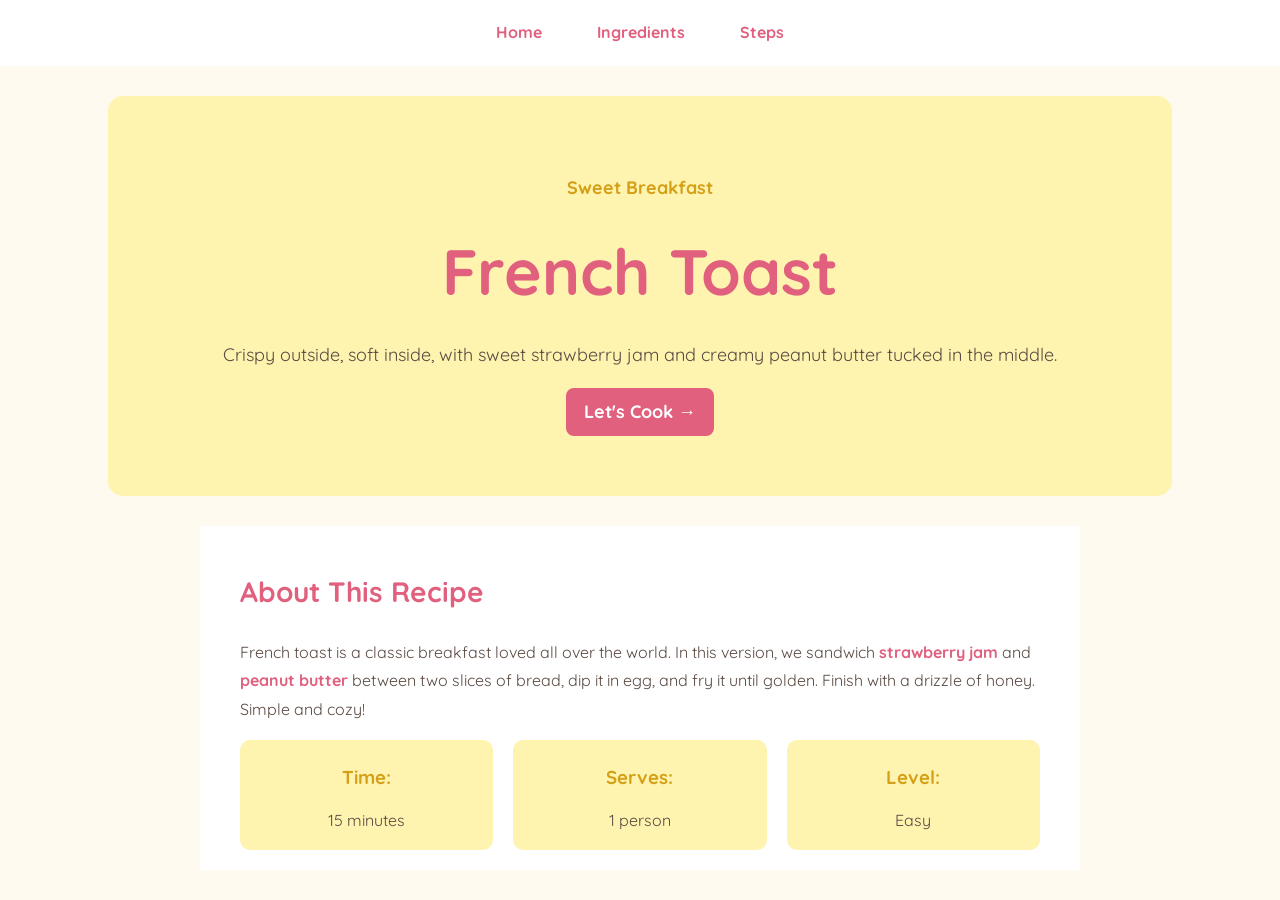
<file: index.html>
<!DOCTYPE html>
<html lang="en">
<head>
    <meta charset="UTF-8">
    <meta name="viewport" content="width=device-width, initial-scale=1.0">
    <title>French Toast Home</title>
    <link rel="stylesheet" href="style.css">
</head>
<body>

    <nav class="nav">
    <a href="index.html">Home</a>
    <a href="ingredients.html">Ingredients</a>
    <a href="steps.html">Steps</a>
</nav>

    <section class="hero">
        <p class="tag">Sweet Breakfast</p>
        <h1>French Toast</h1>
        <p>Crispy outside, soft inside, with sweet strawberry jam and creamy peanut butter tucked in the middle.</p>
        <a href="ingredients.html" class="btn">Let's Cook →</a>
    </section>


    <main class="container">
          <section class="about">
        <h1 class="section-title">About This Recipe</h1>
        <p>
            French toast is a classic breakfast loved all over the world. In this version, we sandwich
            <strong>strawberry jam</strong> and <strong>peanut butter</strong> between two slices of bread,
            dip it in egg, and fry it until golden. Finish with a drizzle of honey. Simple and cozy!
        </p>

        <div class="card-group">
            <div class="card">
                <h2>Time:</h2>
                <p>15 minutes</p>
            </div>
            <div class="card">
                <h2>Serves:</h2>
                <p>1 person</p>
            </div>
            <div class="card">
                <h2>Level:</h2>
                <p>Easy</p>
            </div>
        </div>
        </section>
    </main>


</body>
</html>
</file>
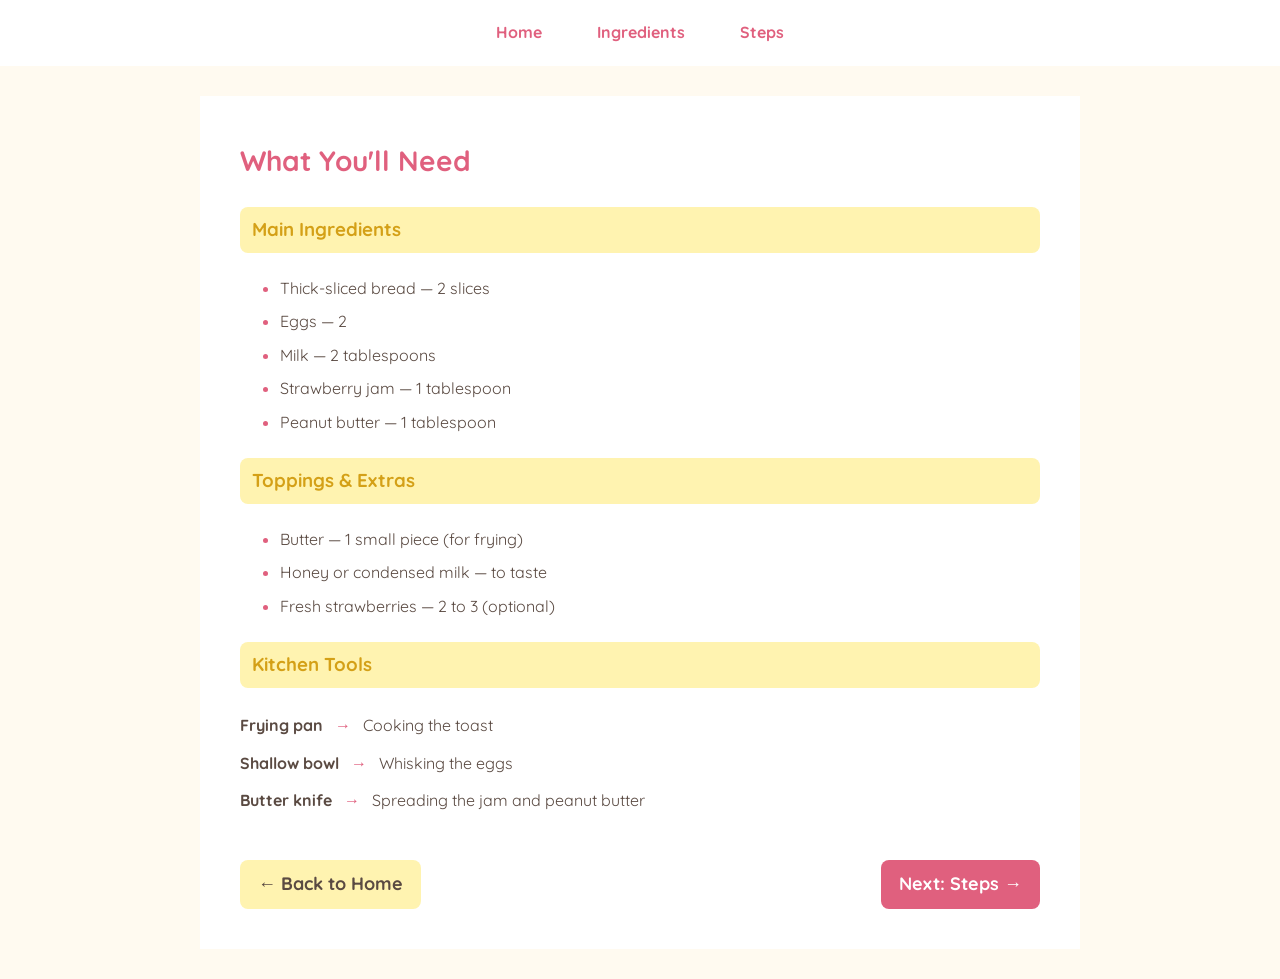
<file: ingredients.html>
<!DOCTYPE html>
<html lang="en">
<head>
    <meta charset="UTF-8">
    <meta name="viewport" content="width=device-width, initial-scale=1.0">
    <title>French Toast Ingredients</title>
    <link rel="stylesheet" href="style.css">
</head>
<body>

    <nav class="nav">
    <a href="index.html">Home</a>
    <a href="ingredients.html">Ingredients</a>
    <a href="steps.html">Steps</a>
</nav>


    <main class="container">
        <h1 class="section-title">What You'll Need</h1>

        <section>
        <h2>Main Ingredients</h2>
        <ul class="list">
            <li>Thick-sliced bread — 2 slices</li>
            <li>Eggs — 2</li>
            <li>Milk — 2 tablespoons</li>
            <li>Strawberry jam — 1 tablespoon</li>
            <li>Peanut butter — 1 tablespoon</li>
        </ul>

        </section>

        <section>
        <h2>Toppings &amp; Extras</h2>
        <ul class="list">
            <li>Butter — 1 small piece (for frying)</li>
            <li>Honey or condensed milk — to taste</li>
            <li>Fresh strawberries — 2 to 3 (optional)</li>
        </ul>
        </section>

      <section>
        <h2>Kitchen Tools</h2>
        <ul class="tools">
            <li><span class="tool">Frying pan</span> <span class="arrow">→</span> Cooking the toast</li>
            <li><span class="tool">Shallow bowl</span> <span class="arrow">→</span> Whisking the eggs</li>
            <li><span class="tool">Butter knife</span> <span class="arrow">→</span> Spreading the jam and peanut butter</li>
        </ul>
        </section>

        <div class="page-nav">
            <a href="index.html" class="btn btn-light">← Back to Home</a>
            <a href="steps.html" class="btn">Next: Steps →</a>
        </div>
    </main>


</body>
</html>
</file>
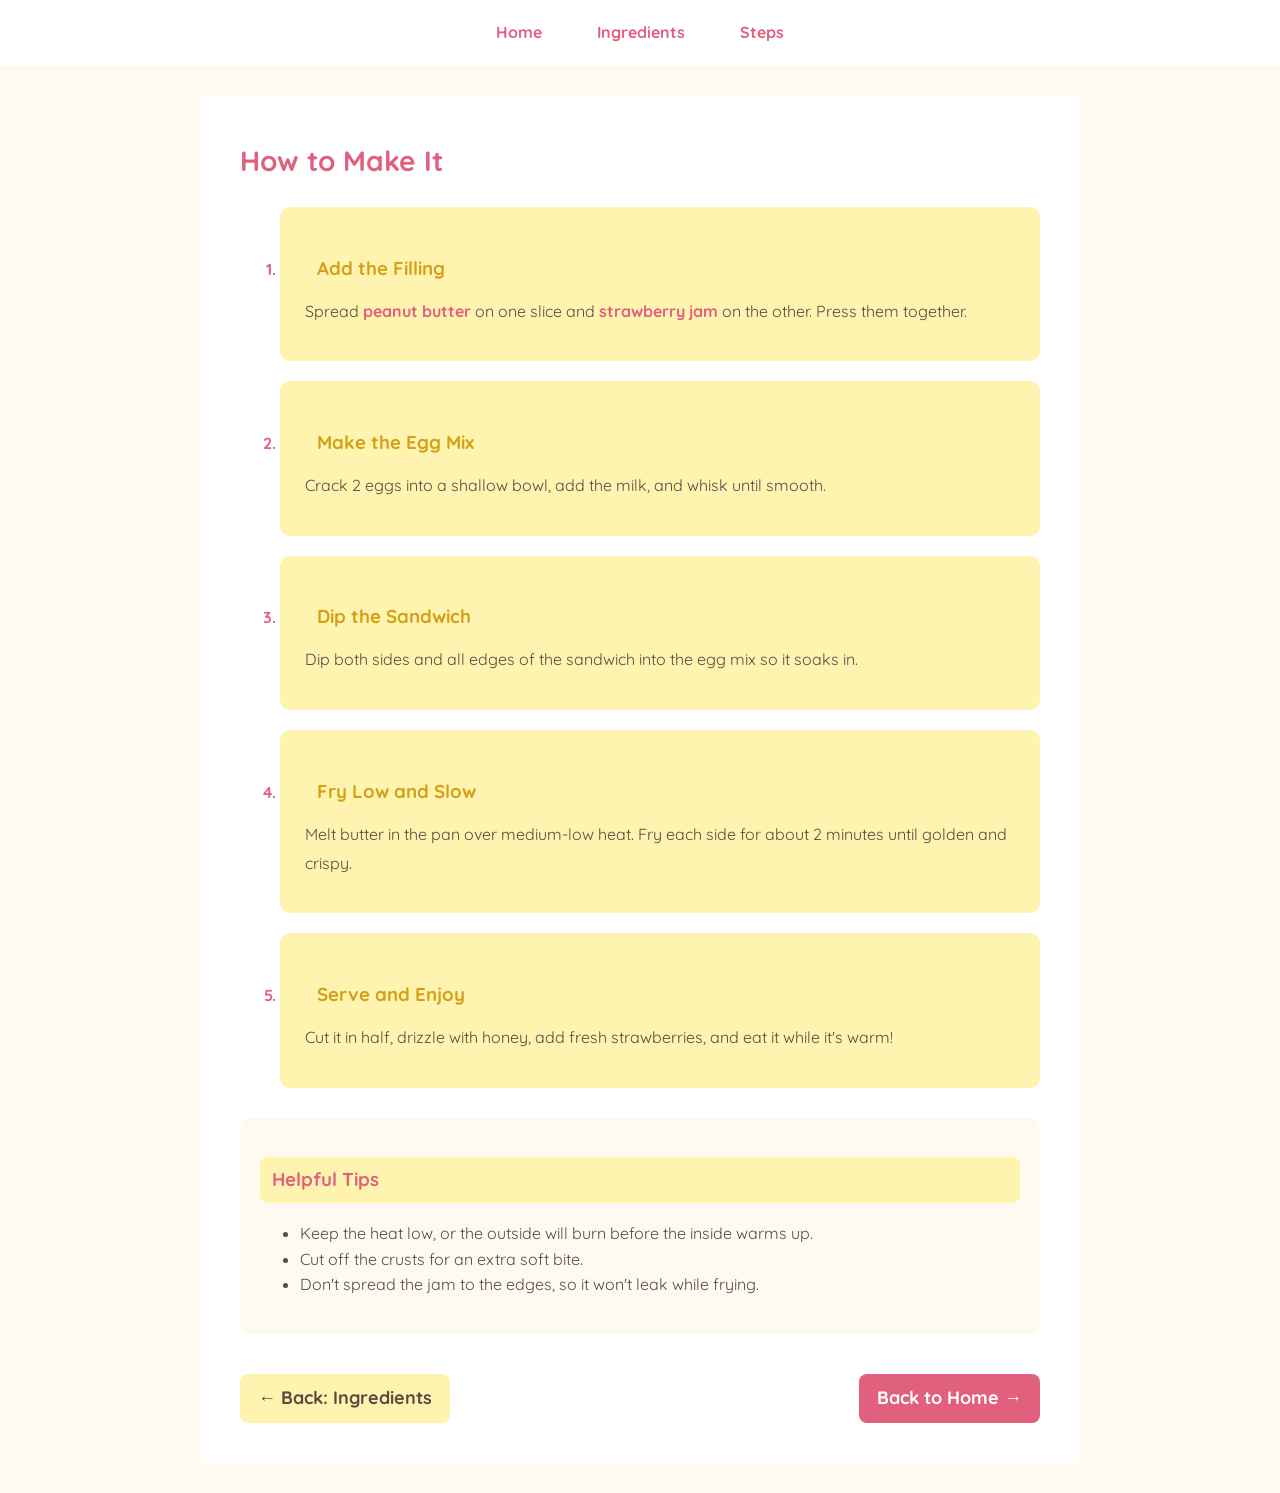
<file: steps.html>
<!DOCTYPE html>
<html lang="en">
<head>
    <meta charset="UTF-8">
    <meta name="viewport" content="width=device-width, initial-scale=1.0">
    <title>French Toast Steps</title>
    <link rel="stylesheet" href="style.css">
</head>
<body>

    <nav class="nav">
    <a href="index.html">Home</a>
    <a href="ingredients.html">Ingredients</a>
    <a href="steps.html">Steps</a>
</nav>


    <main class="container">
        <h1 class="section-title">How to Make It</h1>


        <ol class="steps">
            <li>
                <section class="step-content">
                <h2>Add the Filling</h2>
                <p>Spread <strong>peanut butter</strong> on one slice and <strong>strawberry jam</strong> on the other. Press them together.</p>
            </section>
            </li>
            <li>
                <section class="step-content">
                <h2>Make the Egg Mix</h2>
                <p>Crack 2 eggs into a shallow bowl, add the milk, and whisk until smooth.</p>
                </section>
            </li>
            <li>
                <section class="step-content">
                <h2>Dip the Sandwich</h2>
                <p>Dip both sides and all edges of the sandwich into the egg mix so it soaks in.</p>
                </section>
            </li>
            <li>
                <section class="step-content">
                <h2>Fry Low and Slow</h2>
                <p>Melt butter in the pan over medium-low heat. Fry each side for about 2 minutes until golden and crispy.</p>
                </section>
            </li>
            <li>
                <section class="step-content">
                <h2>Serve and Enjoy</h2>
                <p>Cut it in half, drizzle with honey, add fresh strawberries, and eat it while it's warm!</p>
                </section>
                
            </li>
        </ol>


        <section class="tips">
            <h2>Helpful Tips</h2>
            <ul>
                <li>Keep the heat low, or the outside will burn before the inside warms up.</li>
                <li>Cut off the crusts for an extra soft bite.</li>
                <li>Don't spread the jam to the edges, so it won't leak while frying.</li>
            </ul>
        </section>

        <div class="page-nav">
            <a href="ingredients.html" class="btn btn-light">← Back: Ingredients</a>
            <a href="index.html" class="btn">Back to Home →</a>
        </div>
    </main>


</body>
</html>
</file>
<file: style.css>
/* Google Fonts */
@import url("https://fonts.googleapis.com/css2?family=Quicksand:wght@400;700&display=swap");


body {
    margin: 0;
    font-family: "Quicksand", Arial, sans-serif;
    color: #5a4a42;
    line-height: 1.6;
    background-color: #fffaf0;
}

strong {
    color: #e0607e;
}


h1 {
    font-size: 1.5em;
    margin: 0.83em 0;
}

h2 {
    font-size: 1.17em;
    margin: 1em 0;
}

/* Home Page */
.hero {
    background-color: #fff3b0;
    text-align: center;
    padding: 60px 20px;
    width: 80%;
    margin: 30px auto;
    border-radius: 15px;
}

.tag {
    color: #d4a017;
    font-weight: bold;
}

.hero h1 {
    font-size: 64px;
    margin: 10px 0;
    color: #e0607e;
}

.hero p {
    font-size: 18px;
}

.nav {
    display: flex;
    justify-content: center;
    gap: 55px;
    padding: 20px;
    background-color: white;
}

.nav a {
    color: #e0607e;
    text-decoration: none;
    font-weight: bold;
}

.nav a:hover {
    text-decoration: underline;
}

.nav a:hover {
    color: #d4a017;
}

/* Buttons */
.btn {
    display: inline-block;
    color: white;
    background-color: #e0607e;
    text-decoration: none;
    font-weight: bold;
    font-size: 18px;
    padding: 10px 18px;
    border-radius: 8px;
}

.btn:hover {
    background-color: #d94f70;
}

.btn-light {
    color: #5a4a42;
    background-color: #fff3b0;
}

.container {
    width: 800px;
    margin: 30px auto;
    padding: 20px 40px;
    background-color: white;
}

.container p {
    line-height: 1.8;
}

.section-title {
    color: #e0607e;
    font-size: 28px;
}

.container h2 {
    color: #d4a017;
}

.container h2 {
    background-color: #fff3b0;
    padding: 8px 12px;
    border-radius: 8px;
}


.card-group {
    display: flex;
    gap: 20px;
}

.card {
    flex: 1;
    text-align: center;
    background-color: #fff3b0;
    padding: 15px;
    border-radius: 10px;
}

.card h2 {
  margin: 0 0 5px 0;
}

.card p {
  margin: 0;
}

/* Ingredient Lists */
.list li {
    padding: 4px 0;
}

.list li::marker {
    color: #e0607e;
}

/* Kitchen Tools */
.tools {
    list-style: none; 
    padding: 0;
}

.tools li {
    padding: 6px 0;
}

.tools .tool {
    font-weight: bold;
}

.tools .arrow {
    color: #e0607e;
    margin: 0 8px;
}

/* Steps */
.steps li {
    margin-bottom: 20px;
    background-color: #fff3b0;
    padding: 15px 20px;
    border-radius: 10px;
}

.steps h2 {
    margin-bottom: 5px;
}

.steps p {
    margin-top: 0;
}

.tips {
    margin-top: 30px;
    background-color: #fffaf0;
    padding: 20px;
    border-radius: 10px;
}

.tips h2 {
    color: #e0607e;
}

.steps li::marker {
    color: #e0607e;
    font-weight: bold;
}

.step-content {
    padding: 5px;
}

/* Buttons */
.page-nav {
    display: flex;
    justify-content: space-between;
    margin-top: 40px;
    margin-bottom: 20px;
}
</file>
